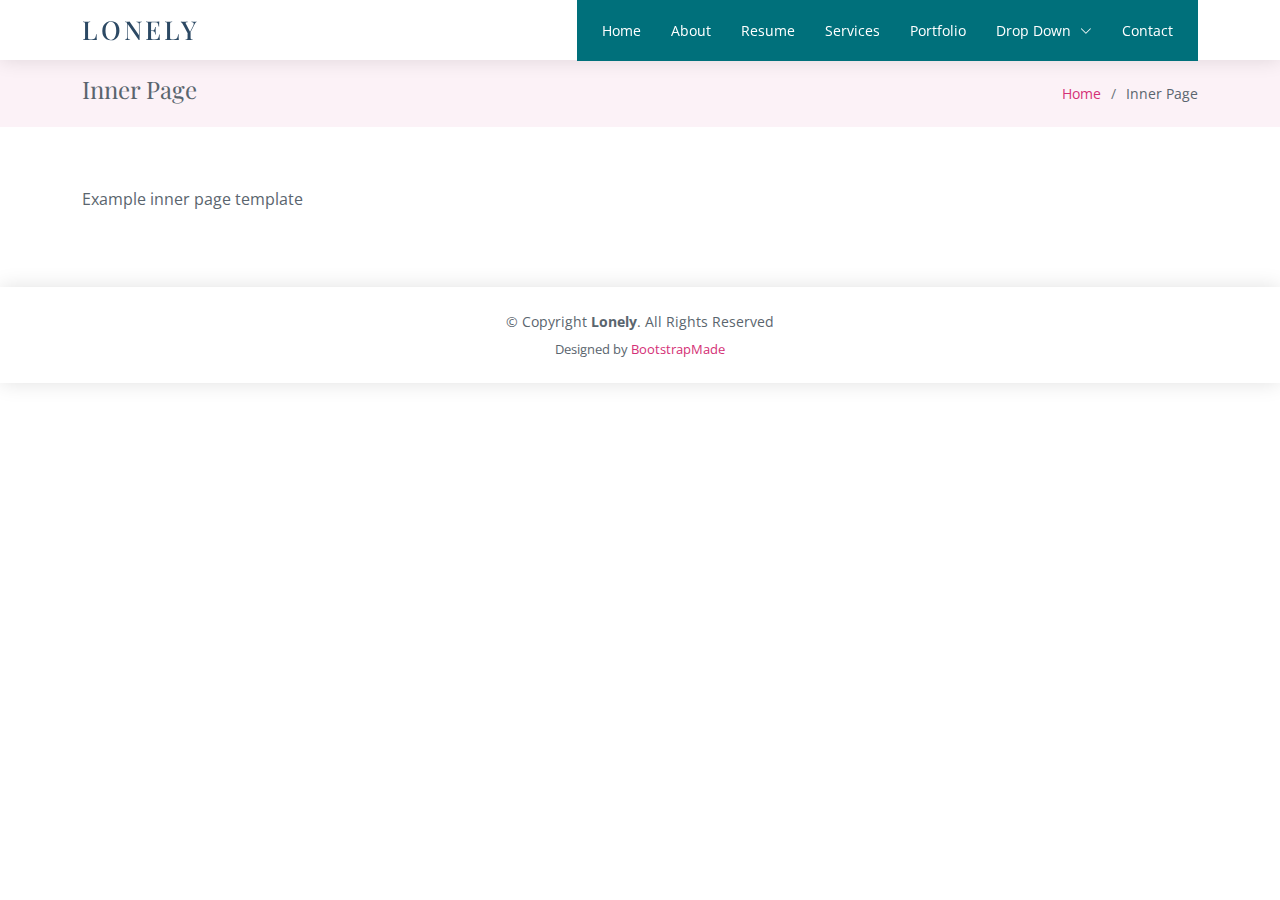
<file: inner-page.html>
<!DOCTYPE html>
<html lang="en">

<head>
  <meta charset="utf-8">
  <meta content="width=device-width, initial-scale=1.0" name="viewport">

  <title>Inner Page - Lonely Bootstrap Template</title>
  <meta content="" name="description">
  <meta content="" name="keywords">

  <!-- Favicons -->
  <link href="assets/img/favicon.png" rel="icon">
  <link href="assets/img/apple-touch-icon.png" rel="apple-touch-icon">

  <!-- Google Fonts -->
  <link href="https://fonts.googleapis.com/css?family=Open+Sans:300,300i,400,400i,600,600i,700,700i|Poppins:300,300i,400,400i,500,500i,600,600i,700,700i|Playfair+Display:400,400i,500,500i,600,600i,700,700i&subset=cyrillic" rel="stylesheet">

  <!-- Vendor CSS Files -->
  <link href="assets/vendor/bootstrap/css/bootstrap.min.css" rel="stylesheet">
  <link href="assets/vendor/bootstrap-icons/bootstrap-icons.css" rel="stylesheet">
  <link href="assets/vendor/boxicons/css/boxicons.min.css" rel="stylesheet">
  <link href="assets/vendor/glightbox/css/glightbox.min.css" rel="stylesheet">
  <link href="assets/vendor/swiper/swiper-bundle.min.css" rel="stylesheet">

  <!-- Template Main CSS File -->
  <link href="assets/css/style.css" rel="stylesheet">

  <!-- =======================================================
  * Template Name: Lonely - v4.9.0
  * Template URL: https://bootstrapmade.com/free-html-bootstrap-template-lonely/
  * Author: BootstrapMade.com
  * License: https://bootstrapmade.com/license/
  ======================================================== -->
</head>

<body>

  <!-- ======= Header ======= -->
  <header id="header" class="d-flex align-items-center">
    <div class="container d-flex align-items-center justify-content-between">

      <div class="logo">
        <h1><a href="index.html">Lonely</a></h1>
        <!-- Uncomment below if you prefer to use an image logo -->
        <!-- <a href="index.html"><img src="assets/img/logo.png" alt="" class="img-fluid"></a>-->
      </div>

      <nav id="navbar" class="navbar">
        <ul>
          <li><a class="nav-link scrollto " href="#hero">Home</a></li>
          <li><a class="nav-link scrollto" href="#about">About</a></li>
          <li><a class="nav-link scrollto" href="#resume">Resume</a></li>
          <li><a class="nav-link scrollto" href="#services">Services</a></li>
          <li><a class="nav-link scrollto" href="#portfolio">Portfolio</a></li>
          <li class="dropdown"><a href="#"><span>Drop Down</span> <i class="bi bi-chevron-down"></i></a>
            <ul>
              <li><a href="#">Drop Down 1</a></li>
              <li class="dropdown"><a href="#"><span>Deep Drop Down</span> <i class="bi bi-chevron-right"></i></a>
                <ul>
                  <li><a href="#">Deep Drop Down 1</a></li>
                  <li><a href="#">Deep Drop Down 2</a></li>
                  <li><a href="#">Deep Drop Down 3</a></li>
                  <li><a href="#">Deep Drop Down 4</a></li>
                  <li><a href="#">Deep Drop Down 5</a></li>
                </ul>
              </li>
              <li><a href="#">Drop Down 2</a></li>
              <li><a href="#">Drop Down 3</a></li>
              <li><a href="#">Drop Down 4</a></li>
            </ul>
          </li>
          <li><a class="nav-link scrollto" href="#contact">Contact</a></li>
        </ul>
        <i class="bi bi-list mobile-nav-toggle"></i>
      </nav><!-- .navbar -->

    </div>
  </header><!-- End Header -->

  <main id="main">

    <!-- ======= Breadcrumbs Section ======= -->
    <section class="breadcrumbs">
      <div class="container">

        <div class="d-flex justify-content-between align-items-center">
          <h2>Inner Page</h2>
          <ol>
            <li><a href="index.html">Home</a></li>
            <li>Inner Page</li>
          </ol>
        </div>

      </div>
    </section><!-- End Breadcrumbs Section -->

    <section class="inner-page">
      <div class="container">
        <p>
          Example inner page template
        </p>
      </div>
    </section>

  </main><!-- End #main -->

  <!-- ======= Footer ======= -->
  <footer id="footer">
    <div class="container">
      <div class="copyright">
        &copy; Copyright <strong><span>Lonely</span></strong>. All Rights Reserved
      </div>
      <div class="credits">
        <!-- All the links in the footer should remain intact. -->
        <!-- You can delete the links only if you purchased the pro version. -->
        <!-- Licensing information: https://bootstrapmade.com/license/ -->
        <!-- Purchase the pro version with working PHP/AJAX contact form: https://bootstrapmade.com/free-html-bootstrap-template-lonely/ -->
        Designed by <a href="https://bootstrapmade.com/">BootstrapMade</a>
      </div>
    </div>
  </footer><!-- End  Footer -->

  <a href="#" class="back-to-top d-flex align-items-center justify-content-center"><i class="bi bi-arrow-up-short"></i></a>

  <!-- Vendor JS Files -->
  <script src="assets/vendor/purecounter/purecounter_vanilla.js"></script>
  <script src="assets/vendor/bootstrap/js/bootstrap.bundle.min.js"></script>
  <script src="assets/vendor/glightbox/js/glightbox.min.js"></script>
  <script src="assets/vendor/isotope-layout/isotope.pkgd.min.js"></script>
  <script src="assets/vendor/swiper/swiper-bundle.min.js"></script>
  <script src="assets/vendor/waypoints/noframework.waypoints.js"></script>
  <script src="assets/vendor/php-email-form/validate.js"></script>

  <!-- Template Main JS File -->
  <script src="assets/js/main.js"></script>

</body>

</html>
</file>
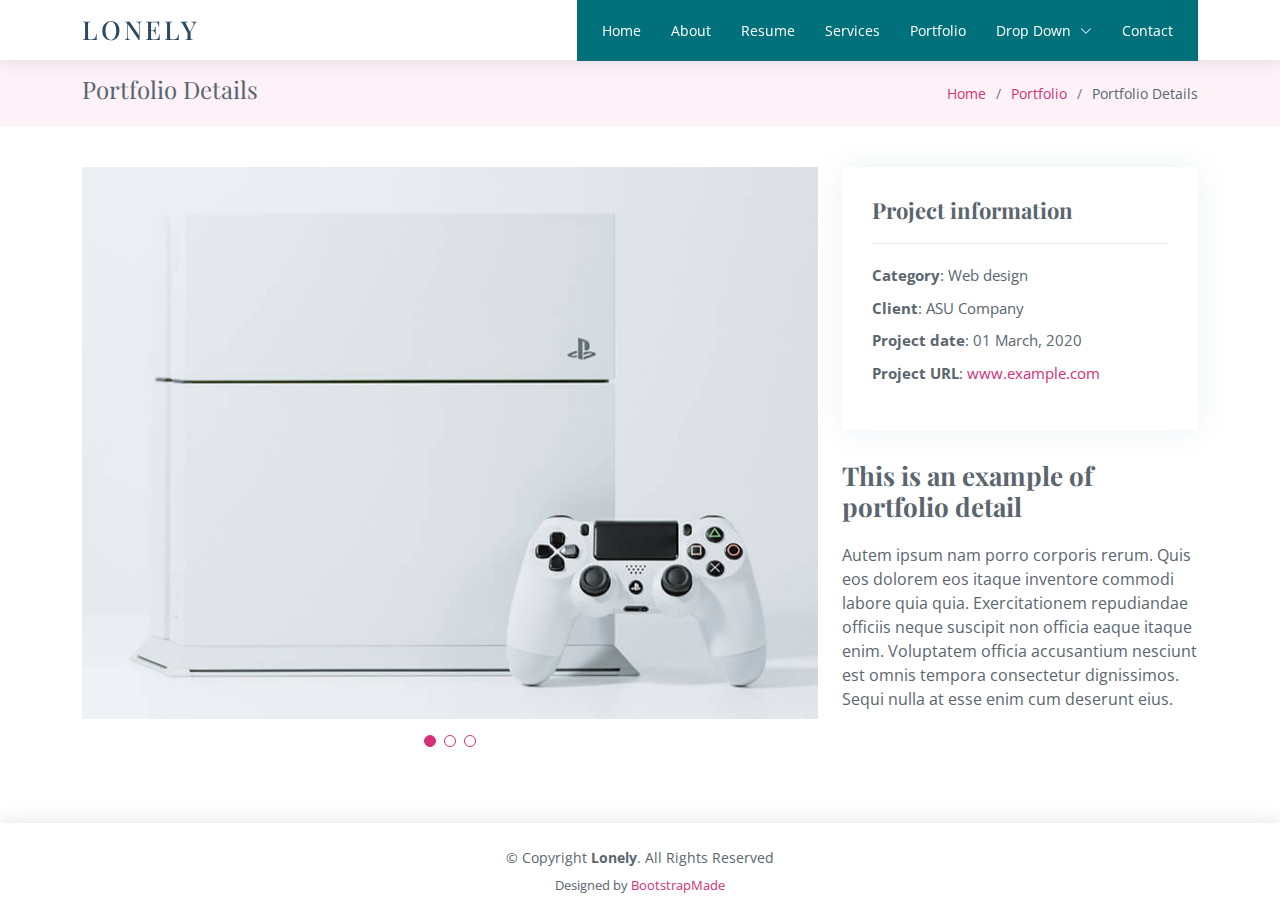
<file: portfolio-details.html>
<!DOCTYPE html>
<html lang="en">

<head>
  <meta charset="utf-8">
  <meta content="width=device-width, initial-scale=1.0" name="viewport">

  <title>Portfolio Details - Lonely Bootstrap Template</title>
  <meta content="" name="description">
  <meta content="" name="keywords">

  <!-- Favicons -->
  <link href="assets/img/favicon.png" rel="icon">
  <link href="assets/img/apple-touch-icon.png" rel="apple-touch-icon">

  <!-- Google Fonts -->
  <link href="https://fonts.googleapis.com/css?family=Open+Sans:300,300i,400,400i,600,600i,700,700i|Poppins:300,300i,400,400i,500,500i,600,600i,700,700i|Playfair+Display:400,400i,500,500i,600,600i,700,700i&subset=cyrillic" rel="stylesheet">

  <!-- Vendor CSS Files -->
  <link href="assets/vendor/bootstrap/css/bootstrap.min.css" rel="stylesheet">
  <link href="assets/vendor/bootstrap-icons/bootstrap-icons.css" rel="stylesheet">
  <link href="assets/vendor/boxicons/css/boxicons.min.css" rel="stylesheet">
  <link href="assets/vendor/glightbox/css/glightbox.min.css" rel="stylesheet">
  <link href="assets/vendor/swiper/swiper-bundle.min.css" rel="stylesheet">

  <!-- Template Main CSS File -->
  <link href="assets/css/style.css" rel="stylesheet">

  <!-- =======================================================
  * Template Name: Lonely - v4.9.0
  * Template URL: https://bootstrapmade.com/free-html-bootstrap-template-lonely/
  * Author: BootstrapMade.com
  * License: https://bootstrapmade.com/license/
  ======================================================== -->
</head>

<body>

  <!-- ======= Header ======= -->
  <header id="header" class="d-flex align-items-center">
    <div class="container d-flex align-items-center justify-content-between">

      <div class="logo">
        <h1><a href="index.html">Lonely</a></h1>
        <!-- Uncomment below if you prefer to use an image logo -->
        <!-- <a href="index.html"><img src="assets/img/logo.png" alt="" class="img-fluid"></a>-->
      </div>

      <nav id="navbar" class="navbar">
        <ul>
          <li><a class="nav-link scrollto " href="#hero">Home</a></li>
          <li><a class="nav-link scrollto" href="#about">About</a></li>
          <li><a class="nav-link scrollto" href="#resume">Resume</a></li>
          <li><a class="nav-link scrollto" href="#services">Services</a></li>
          <li><a class="nav-link scrollto" href="#portfolio">Portfolio</a></li>
          <li class="dropdown"><a href="#"><span>Drop Down</span> <i class="bi bi-chevron-down"></i></a>
            <ul>
              <li><a href="#">Drop Down 1</a></li>
              <li class="dropdown"><a href="#"><span>Deep Drop Down</span> <i class="bi bi-chevron-right"></i></a>
                <ul>
                  <li><a href="#">Deep Drop Down 1</a></li>
                  <li><a href="#">Deep Drop Down 2</a></li>
                  <li><a href="#">Deep Drop Down 3</a></li>
                  <li><a href="#">Deep Drop Down 4</a></li>
                  <li><a href="#">Deep Drop Down 5</a></li>
                </ul>
              </li>
              <li><a href="#">Drop Down 2</a></li>
              <li><a href="#">Drop Down 3</a></li>
              <li><a href="#">Drop Down 4</a></li>
            </ul>
          </li>
          <li><a class="nav-link scrollto" href="#contact">Contact</a></li>
        </ul>
        <i class="bi bi-list mobile-nav-toggle"></i>
      </nav><!-- .navbar -->

    </div>
  </header><!-- End Header -->

  <main id="main">

    <!-- ======= Breadcrumbs Section ======= -->
    <section class="breadcrumbs">
      <div class="container">

        <div class="d-flex justify-content-between align-items-center">
          <h2>Portfolio Details</h2>
          <ol>
            <li><a href="index.html">Home</a></li>
            <li><a href="portfolio.html">Portfolio</a></li>
            <li>Portfolio Details</li>
          </ol>
        </div>

      </div>
    </section><!-- Breadcrumbs Section -->

    <!-- ======= Portfolio Details Section ======= -->
    <section id="portfolio-details" class="portfolio-details">
      <div class="container">

        <div class="row gy-4">

          <div class="col-lg-8">
            <div class="portfolio-details-slider swiper">
              <div class="swiper-wrapper align-items-center">

                <div class="swiper-slide">
                  <img src="assets/img/portfolio/portfolio-1.jpg" alt="">
                </div>

                <div class="swiper-slide">
                  <img src="assets/img/portfolio/portfolio-2.jpg" alt="">
                </div>

                <div class="swiper-slide">
                  <img src="assets/img/portfolio/portfolio-3.jpg" alt="">
                </div>

              </div>
              <div class="swiper-pagination"></div>
            </div>
          </div>

          <div class="col-lg-4">
            <div class="portfolio-info">
              <h3>Project information</h3>
              <ul>
                <li><strong>Category</strong>: Web design</li>
                <li><strong>Client</strong>: ASU Company</li>
                <li><strong>Project date</strong>: 01 March, 2020</li>
                <li><strong>Project URL</strong>: <a href="#">www.example.com</a></li>
              </ul>
            </div>
            <div class="portfolio-description">
              <h2>This is an example of portfolio detail</h2>
              <p>
                Autem ipsum nam porro corporis rerum. Quis eos dolorem eos itaque inventore commodi labore quia quia. Exercitationem repudiandae officiis neque suscipit non officia eaque itaque enim. Voluptatem officia accusantium nesciunt est omnis tempora consectetur dignissimos. Sequi nulla at esse enim cum deserunt eius.
              </p>
            </div>
          </div>

        </div>

      </div>
    </section><!-- End Portfolio Details Section -->

  </main><!-- End #main -->

  <!-- ======= Footer ======= -->
  <footer id="footer">
    <div class="container">
      <div class="copyright">
        &copy; Copyright <strong><span>Lonely</span></strong>. All Rights Reserved
      </div>
      <div class="credits">
        <!-- All the links in the footer should remain intact. -->
        <!-- You can delete the links only if you purchased the pro version. -->
        <!-- Licensing information: https://bootstrapmade.com/license/ -->
        <!-- Purchase the pro version with working PHP/AJAX contact form: https://bootstrapmade.com/free-html-bootstrap-template-lonely/ -->
        Designed by <a href="https://bootstrapmade.com/">BootstrapMade</a>
      </div>
    </div>
  </footer><!-- End  Footer -->

  <a href="#" class="back-to-top d-flex align-items-center justify-content-center"><i class="bi bi-arrow-up-short"></i></a>

  <!-- Vendor JS Files -->
  <script src="assets/vendor/purecounter/purecounter_vanilla.js"></script>
  <script src="assets/vendor/bootstrap/js/bootstrap.bundle.min.js"></script>
  <script src="assets/vendor/glightbox/js/glightbox.min.js"></script>
  <script src="assets/vendor/isotope-layout/isotope.pkgd.min.js"></script>
  <script src="assets/vendor/swiper/swiper-bundle.min.js"></script>
  <script src="assets/vendor/waypoints/noframework.waypoints.js"></script>
  <script src="assets/vendor/php-email-form/validate.js"></script>

  <!-- Template Main JS File -->
  <script src="assets/js/main.js"></script>

</body>

</html>
</file>
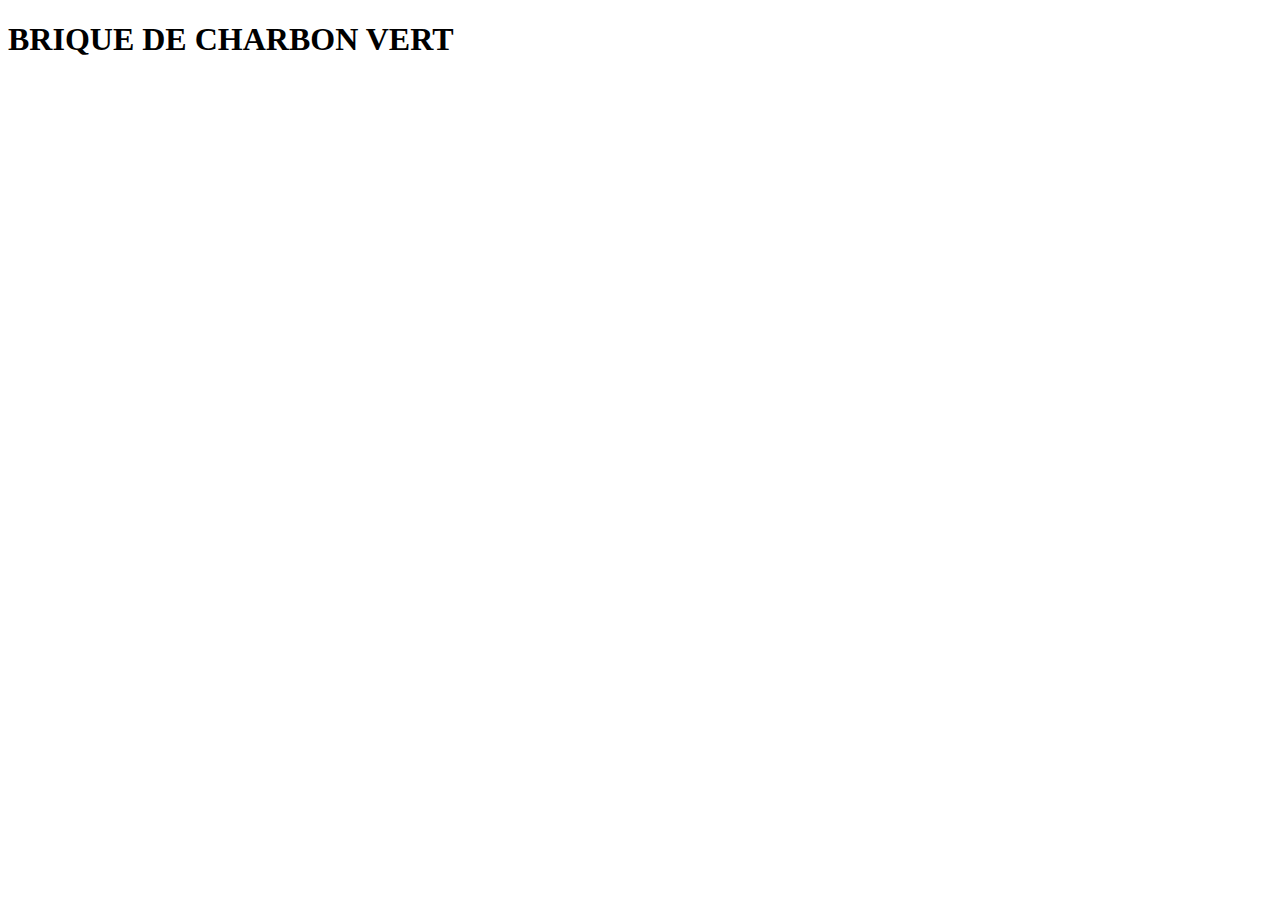
<file: pages/briquettes-charbon.html>
<!DOCTYPE html>
<html lang="en">
<head>
    <meta charset="UTF-8">
    <meta name="viewport" content="width=device-width, initial-scale=1.0">
    <title>briquette de charbon</title>
</head>
<body>
    <h1>BRIQUE DE CHARBON VERT</h1>
</body>
</html>
</file>
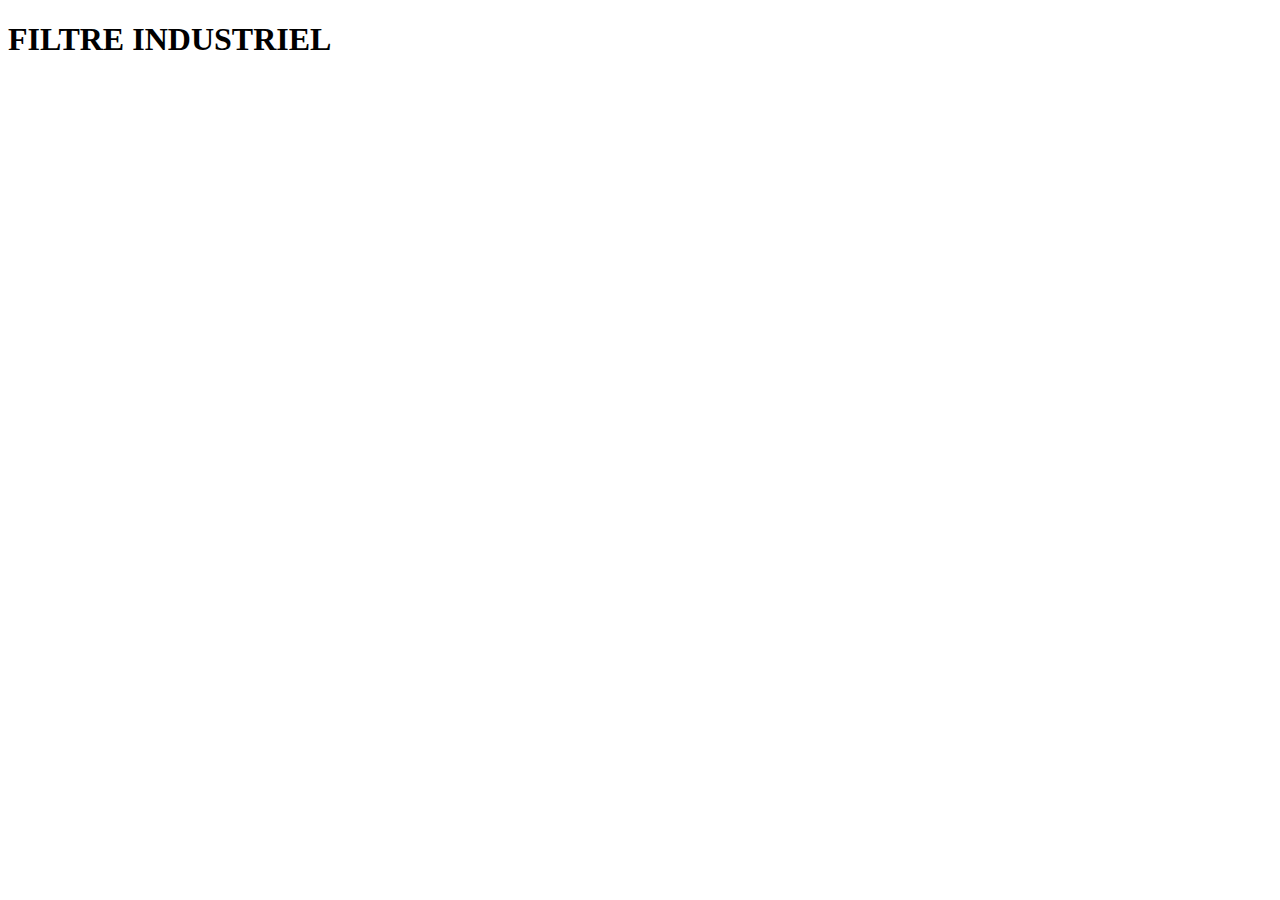
<file: pages/filtre-industriel.html>
<!DOCTYPE html>
<html lang="en">
<head>
    <meta charset="UTF-8">
    <meta name="viewport" content="width=device-width, initial-scale=1.0">
    <title>filtre industriel</title>
</head>
<body>
    <h1>FILTRE INDUSTRIEL</h1>
</body>
</html>
</file>
<file: assets/css/style.css>
/**
* Template Name: Lonely - v4.9.0
* Template URL: https://bootstrapmade.com/free-html-bootstrap-template-lonely/
* Author: BootstrapMade.com
* License: https://bootstrapmade.com/license/
*/

/*--------------------------------------------------------------
# General
--------------------------------------------------------------*/
body {
  font-family: "Open Sans", sans-serif;
  color: #5a656e;
}

a {
  color: #d43076;
  text-decoration: none;
}

a:hover {
  color: #dd5a92;
  text-decoration: none;
}

h1,
h2,
h3,
h4,
h5,
h6 {
  font-family: "Playfair Display", serif;
}

/*--------------------------------------------------------------
# Back to top button
--------------------------------------------------------------*/
.back-to-top {
  position: fixed;
  visibility: hidden;
  opacity: 0;
  right: 15px;
  bottom: 15px;
  z-index: 9999;
  background: #d43076;
  width: 40px;
  height: 40px;
  border-radius: 50px;
  transition: all 0.4s;
}

.back-to-top i {
  font-size: 24px;
  color: #fff;
  line-height: 0;
}

.back-to-top:hover {
  background: #db528c;
  color: #fff;
}

.back-to-top.active {
  visibility: visible;
  opacity: 1;
}

/*--------------------------------------------------------------
# Header
--------------------------------------------------------------*/
#header {
  transition: all 0.5s;
  z-index: 997;
  transition: all 0.5s;
  height: 60px;
  background: #fff;
  box-shadow: 0px 0px 20px 0px rgba(0, 0, 0, 0.12);
}

#header .logo h1 {
  font-size: 26px;
  margin: 0;
  padding: 6px 0;
  line-height: 1;
  font-weight: 500;
  letter-spacing: 3px;
  text-transform: uppercase;
}

#header .logo h1 a,
#header .logo h1 a:hover {
  color: #2c4964;
  text-decoration: none;
}

#header .logo img {
  padding: 0;
  margin: 0;
  max-height: 130px;

}


.scrolled-offset {
  margin-top: 60px;
}

/*--------------------------------------------------------------
# Navigation Menu
--------------------------------------------------------------*/
/**
* Desktop Navigation 
*/
.navbar {
  padding: 0;
  margin: 0;
}

.navbar ul {
  margin: 0;
  padding: 0;
  display: flex;
  list-style: none;
  align-items: center;
}

.navbar li {
  position: relative;
}

.navbar a,
.navbar a:focus {
  display: flex;
  align-items: center;
  justify-content: space-between;
  padding: 10px 0 10px 30px;
  font-size: 14px;
  color: #2c4964;
  white-space: nowrap;
  transition: 0.3s;
}

.navbar a i,
.navbar a:focus i {
  font-size: 12px;
  line-height: 0;
  margin-left: 5px;
}

.navbar a:hover,
.navbar .active,
.navbar .active:focus,
.navbar li:hover>a {
  color: black;
}

.navbar .dropdown ul {
  display: block;
  position: absolute;
  left: 14px;
  top: 100%;
  margin: 0;
  padding: 10px 0;
  z-index: 99;
  opacity: 0;
  visibility: hidden;
  background: #fff;
  box-shadow: 0px 0px 30px rgba(127, 137, 161, 0.25);
  transition: 0.3s;
  border-radius: 4px;
}

.navbar .dropdown ul li {
  min-width: 200px;
}

.navbar .dropdown ul a {
  padding: 10px 20px;
  text-transform: none;
}

.navbar .dropdown ul a i {
  font-size: 12px;
}

.navbar .dropdown ul a:hover,
.navbar .dropdown ul .active:hover,
.navbar .dropdown ul li:hover>a {
  color: #d43076;
}

.navbar .dropdown:hover>ul {
  opacity: 1;
  visibility: visible;
}

.navbar .dropdown .dropdown ul {
  top: 0;
  left: calc(100% - 30px);
  visibility: hidden;
}

.navbar .dropdown .dropdown:hover>ul {
  opacity: 1;
  top: 0;
  left: 100%;
  visibility: visible;
}

@media (max-width: 1366px) {
  .navbar .dropdown .dropdown ul {
    left: -90%;
  }

  .navbar .dropdown .dropdown:hover>ul {
    left: -100%;
  }
}

/**
* Mobile Navigation 
*/
.mobile-nav-toggle {
  color: #2c4964;
  font-size: 28px;
  cursor: pointer;
  display: none;
  line-height: 0;
  transition: 0.5s;
}

.mobile-nav-toggle.bi-x {
  color: #fff;
}

@media (max-width: 991px) {
  .mobile-nav-toggle {
    display: block;
  }

  .navbar ul {
    display: none;
  }
}

.navbar-mobile {
  position: fixed;
  overflow: hidden;
  top: 0;
  right: 0;
  left: 0;
  bottom: 0;
  background: rgba(13, 21, 29, 0.6);
  transition: 0.3s;
  z-index: 998;
}

.navbar-mobile .mobile-nav-toggle {
  position: absolute;
  top: 15px;
  right: 15px;
}

.navbar-mobile ul {
  display: block;
  position: absolute;
  top: 55px;
  right: 15px;
  bottom: 15px;
  left: 15px;
  padding: 10px 0;
  border-radius: 10px;
  background-color: #fff;
  overflow-y: auto;
  transition: 0.3s;
}

.navbar-mobile a,
.navbar-mobile a:focus {
  padding: 10px 20px;
  font-size: 15px;
  color: #2c4964;
}

.navbar-mobile a:hover,
.navbar-mobile .active,
.navbar-mobile li:hover>a {
  color: #d43076;
}

.navbar-mobile .getstarted,
.navbar-mobile .getstarted:focus {
  margin: 15px;
}

.navbar-mobile .dropdown ul {
  position: static;
  display: none;
  margin: 10px 20px;
  padding: 10px 0;
  z-index: 99;
  opacity: 1;
  visibility: visible;
  background: #fff;
  box-shadow: 0px 0px 30px rgba(127, 137, 161, 0.25);
}

.navbar-mobile .dropdown ul li {
  min-width: 200px;
}

.navbar-mobile .dropdown ul a {
  padding: 10px 20px;
}

.navbar-mobile .dropdown ul a i {
  font-size: 12px;
}

.navbar-mobile .dropdown ul a:hover,
.navbar-mobile .dropdown ul .active:hover,
.navbar-mobile .dropdown ul li:hover>a {
  color: #00707b;
}

.navbar-mobile .dropdown>.dropdown-active {
  display: block;
}

/*--------------------------------------------------------------
# Hero Section
--------------------------------------------------------------*/
#hero {
  width: 100%;
  height: 75vh;
  background: url("../img/cover.png") top center;
  background-size: cover;
  padding: 0 15px;
}

#hero h1 {
  margin: 0 0 10px 0;
  font-size: 48px;
  font-weight: 700;
  line-height: 56px;
  color: #fff;
}

#hero h2 {
  color: #eee;
  margin-bottom: 10px;
  font-size: 24px;
  font-weight: 300;
  font-family: "Poppins", sans-serif;
}

#hero .btn-get-started {
  font-size: 64px;
  transition: 0.5s;
  color: #fff;
  height: 60px;
}

#hero .btn-get-started:hover {
  padding-top: 10px;
  color: #d43076;
}

@media (min-width: 1024px) {
  #hero {
    background-attachment: fixed;
  }
}

@media (max-width: 768px) {
  #hero h1 {
    font-size: 28px;
    line-height: 36px;
  }

  #hero h2 {
    font-size: 18px;
    line-height: 24px;
    margin-bottom: 30px;
  }
}

/*--------------------------------------------------------------
# Sections General
--------------------------------------------------------------*/
section {
  padding: 60px 0;
}

.section-bg {
  background: linear-gradient(180deg, #f2f6f9 0%, #fff 100%);
}

.section-title {
  padding-bottom: 30px;
}

.section-title h2 {
  font-size: 32px;
  font-weight: bold;
  margin-bottom: 15px;
  padding-bottom: 15px;
  position: relative;
  color: #345676;
}

.section-title h2::after {
  content: "";
  position: absolute;
  display: block;
  width: 50px;
  height: 3px;
  background: #d43076;
  bottom: 0;
  left: 0;
}

.section-title p {
  margin-bottom: 0;
}

/*--------------------------------------------------------------
# Breadcrumbs
--------------------------------------------------------------*/
.breadcrumbs {
  padding: 15px 0;
  background-color: #fcf2f7;
  min-height: 40px;
}

.breadcrumbs h2 {
  font-size: 24px;
  font-weight: 300;
}

.breadcrumbs ol {
  display: flex;
  flex-wrap: wrap;
  list-style: none;
  padding: 0;
  margin: 0;
  font-size: 14px;
}

.breadcrumbs ol li+li {
  padding-left: 10px;
}

.breadcrumbs ol li+li::before {
  display: inline-block;
  padding-right: 10px;
  color: #6c757d;
  content: "/";
}

@media (max-width: 768px) {
  .breadcrumbs .d-flex {
    display: block !important;
  }

  .breadcrumbs ol {
    display: block;
  }

  .breadcrumbs ol li {
    display: inline-block;
  }
}

/*--------------------------------------------------------------
# About
--------------------------------------------------------------*/
.about .content {
  padding: 30px 0;
}

.about .content h3 {
  font-weight: 500;
  font-size: 34px;
  color: #2c4964;
}

.about .content p {
  margin-bottom: 0;
}

.about .content .count-box {
  padding: 20px 0;
  width: 100%;
}

.about .content .count-box i {
  display: block;
  font-size: 36px;
  color: #eeafca;
  float: left;
  line-height: 0;
}

.about .content .count-box span {
  font-size: 36px;
  line-height: 20px;
  display: block;
  font-weight: 700;
  color: #2c4964;
  margin-left: 50px;
  font-family: "Playfair Display", serif;
}

.about .content .count-box p {
  padding: 15px 0 0 0;
  margin: 0 0 0 50px;
  font-family: "Playfair Display", serif;
  font-size: 14px;
  color: #437099;
}

.about .content .count-box a {
  font-weight: 600;
  display: block;
  margin-top: 20px;
  color: #437099;
  font-size: 15px;
  font-family: "Poppins", sans-serif;
  transition: ease-in-out 0.3s;
}

.about .content .count-box a:hover {
  color: #6b96be;
}

.about .image {
  background: url("../img/greenworld.jpg") center center no-repeat;
  background-size: cover;
  min-height: 400px;
}

@media (max-width: 991px) {
  .about .image {
    text-align: center;
  }

  .about .image img {
    max-width: 80%;
  }
}

@media (max-width: 667px) {
  .about .image img {
    max-width: 100%;
  }
}

/*--------------------------------------------------------------
# Skills
--------------------------------------------------------------*/
.skills .progress {
  height: 50px;
  display: block;
  background: none;
}

.skills .progress .skill {
  padding: 10px 0;
  margin: 0 0 6px 0;
  text-transform: uppercase;
  display: block;
  font-weight: 600;
  font-family: "Poppins", sans-serif;
  color: #2c4964;
}

.skills .progress .skill .val {
  float: right;
  font-style: normal;
}

.skills .progress-bar-wrap {
  background: #fbeaf1;
}

.skills .progress-bar {
  width: 1px;
  height: 10px;
  transition: 0.9s;
  background-color: #dd5a92;
}

/*--------------------------------------------------------------
# Resume
--------------------------------------------------------------*/
.resume .resume-title {
  font-size: 26px;
  font-weight: 500;
  margin-top: 20px;
  margin-bottom: 20px;
  color: #4b7dab;
  font-family: "Poppins", sans-serif;
}

.resume .resume-item {
  padding: 0 0 20px 20px;
  margin-top: -2px;
  border-left: 2px solid #d43076;
  position: relative;
}

.resume .resume-item h4 {
  line-height: 18px;
  font-size: 18px;
  font-weight: 600;
  color: #2c4964;
  margin-bottom: 10px;
}

.resume .resume-item h5 {
  font-size: 16px;
  background: #e4ebf3;
  padding: 5px 15px;
  display: inline-block;
  font-weight: 400;
  margin-bottom: 10px;
  font-family: "Poppins", sans-serif;
}

.resume .resume-item ul {
  padding-left: 20px;
}

.resume .resume-item ul li {
  padding-bottom: 10px;
}

.resume .resume-item:last-child {
  padding-bottom: 0;
}

.resume .resume-item::before {
  content: "";
  position: absolute;
  width: 16px;
  height: 16px;
  border-radius: 50px;
  left: -9px;
  top: 0;
  background: #fff;
  border: 2px solid #d43076;
}

/*--------------------------------------------------------------
# Services
--------------------------------------------------------------*/
.services .icon-box {
  padding: 20px 15px;
  position: relative;
  overflow: hidden;
  background: #fff;
  box-shadow: 0 0 29px 0 rgba(68, 88, 144, 0.2);
  transition: all 0.3s ease-in-out;
  border-radius: 8px;
  text-align: center;
  z-index: 1;
}

.services .icon-box::before {
  content: "";
  position: absolute;
  top: 0;
  left: 0;
  right: 0;
  height: 0;
  transition: ease-in-out 0.3s;
  z-index: -1;
}

.services .icon-box:hover::before {
  background: #d43076;
  height: 100%;
  border-radius: 0px;
}

.services .icon {
  margin: 0 auto 30px auto;
  padding-top: 10px;
  display: inline-block;
  text-align: center;
  border-radius: 50%;
  width: 60px;
  height: 60px;
  background: #d43076;
  transition: all 0.3s ease-in-out;
}

.services .icon i {
  font-size: 36px;
  line-height: 1;
  color: #fff;
}

.services .title {
  font-weight: 700;
  margin-bottom: 15px;
  font-size: 18px;
}

.services .title a {
  color: #111;
}

.services .description {
  font-size: 15px;
  line-height: 24px;
  margin-bottom: 0;
}

.services .icon-box:hover .title a,
.services .icon-box:hover .description {
  color: #fff;
}

.services .icon-box:hover .icon {
  background: #fff;
}

.services .icon-box:hover .icon i {
  color: #d43076;
}

@media (max-width: 768px) {
  .services .icon-box::before {
    bottom: 60%;
  }
}

/*--------------------------------------------------------------
# Portfolio
--------------------------------------------------------------*/
.portfolio .portfolio-item {
  margin-bottom: 30px;
}

.portfolio #portfolio-flters {
  padding: 0;
  margin: 0 auto 35px auto;
  list-style: none;
  text-align: center;
  background: #fff;
  border-radius: 50px;
  padding: 2px 15px;
  box-shadow: 0px 2px 15px rgba(0, 0, 0, 0.08);
}

.portfolio #portfolio-flters li {
  cursor: pointer;
  display: inline-block;
  padding: 10px 15px 8px 15px;
  font-size: 14px;
  font-weight: 600;
  line-height: 1;
  text-transform: uppercase;
  color: #5a656e;
  margin-bottom: 5px;
  transition: all 0.3s ease-in-out;
}

.portfolio #portfolio-flters li:hover,
.portfolio #portfolio-flters li.filter-active {
  color: #d43076;
}

.portfolio #portfolio-flters li:last-child {
  margin-right: 0;
}

.portfolio .portfolio-wrap {
  transition: 0.3s;
  position: relative;
  overflow: hidden;
  z-index: 1;
}

.portfolio .portfolio-wrap::before {
  content: "";
  background: rgba(44, 73, 100, 0.6);
  position: absolute;
  left: 30px;
  right: 30px;
  top: 30px;
  bottom: 30px;
  transition: all ease-in-out 0.3s;
  z-index: 2;
  opacity: 0;
}

.portfolio .portfolio-wrap .portfolio-info {
  opacity: 0;
  position: absolute;
  top: 10%;
  left: 0;
  right: 0;
  text-align: center;
  z-index: 3;
  transition: all ease-in-out 0.3s;
}

.portfolio .portfolio-wrap .portfolio-info h4 {
  font-size: 20px;
  color: #fff;
  font-weight: 600;
}

.portfolio .portfolio-wrap .portfolio-info p {
  color: #ffffff;
  font-size: 14px;
  text-transform: uppercase;
}

.portfolio .portfolio-wrap .portfolio-links {
  opacity: 0;
  left: 0;
  right: 0;
  bottom: 10%;
  text-align: center;
  z-index: 3;
  position: absolute;
  transition: all ease-in-out 0.3s;
}

.portfolio .portfolio-wrap .portfolio-links a {
  color: #fff;
  margin: 0 2px;
  font-size: 28px;
  display: inline-block;
  transition: 0.3s;
}

.portfolio .portfolio-wrap .portfolio-links a:hover {
  color: #e684ae;
}

.portfolio .portfolio-wrap:hover::before {
  top: 0;
  left: 0;
  right: 0;
  bottom: 0;
  opacity: 1;
}

.portfolio .portfolio-wrap:hover .portfolio-info {
  opacity: 1;
  top: calc(50% - 48px);
}

.portfolio .portfolio-wrap:hover .portfolio-links {
  opacity: 1;
  bottom: calc(50% - 50px);
}

/*--------------------------------------------------------------
# Portfolio Details
--------------------------------------------------------------*/
.portfolio-details {
  padding-top: 40px;
}

.portfolio-details .portfolio-details-slider img {
  width: 100%;
}

.portfolio-details .portfolio-details-slider .swiper-pagination {
  margin-top: 20px;
  position: relative;
}

.portfolio-details .portfolio-details-slider .swiper-pagination .swiper-pagination-bullet {
  width: 12px;
  height: 12px;
  background-color: #fff;
  opacity: 1;
  border: 1px solid #d43076;
}

.portfolio-details .portfolio-details-slider .swiper-pagination .swiper-pagination-bullet-active {
  background-color: #d43076;
}

.portfolio-details .portfolio-info {
  padding: 30px;
  box-shadow: 0px 0 30px rgba(44, 73, 100, 0.08);
}

.portfolio-details .portfolio-info h3 {
  font-size: 22px;
  font-weight: 700;
  margin-bottom: 20px;
  padding-bottom: 20px;
  border-bottom: 1px solid #eee;
}

.portfolio-details .portfolio-info ul {
  list-style: none;
  padding: 0;
  font-size: 15px;
}

.portfolio-details .portfolio-info ul li+li {
  margin-top: 10px;
}

.portfolio-details .portfolio-description {
  padding-top: 30px;
}

.portfolio-details .portfolio-description h2 {
  font-size: 26px;
  font-weight: 700;
  margin-bottom: 20px;
}

.portfolio-details .portfolio-description p {
  padding: 0;
}

/*--------------------------------------------------------------
# Testimonials
--------------------------------------------------------------*/
.testimonials .testimonials-carousel,
.testimonials .testimonials-slider {
  overflow: hidden;
}

.testimonials .testimonial-item {
  box-sizing: content-box;
  min-height: 320px;
}

.testimonials .testimonial-item .testimonial-img {
  width: 120px;
  height: 120px;
  border-radius: 50%;
  margin: -40px 0 0 40px;
  position: relative;
  z-index: 2;
  border: 6px solid #fff;
  box-shadow: 0px 5px 15px rgba(0, 0, 0, 0.1);
}

.testimonials .testimonial-item h3 {
  font-size: 18px;
  font-weight: bold;
  margin: 10px 0 5px 45px;
  color: #2c4964;
}

.testimonials .testimonial-item h4 {
  font-size: 14px;
  color: #6b96be;
  margin: 0 0 0 45px;
}

.testimonials .testimonial-item .quote-icon-left,
.testimonials .testimonial-item .quote-icon-right {
  color: #f7d9e6;
  font-size: 26px;
}

.testimonials .testimonial-item .quote-icon-left {
  display: inline-block;
  left: -5px;
  position: relative;
}

.testimonials .testimonial-item .quote-icon-right {
  display: inline-block;
  right: -5px;
  position: relative;
  top: 10px;
}

.testimonials .testimonial-item p {
  font-style: italic;
  margin: 0 15px 0 15px;
  padding: 20px 20px 60px 20px;
  background: #fff;
  position: relative;
  border-radius: 6px;
  position: relative;
  z-index: 1;
  box-shadow: 0px 2px 15px rgba(0, 0, 0, 0.1);
}

.testimonials .swiper-pagination {
  margin-top: 20px;
  position: relative;
}

.testimonials .swiper-pagination .swiper-pagination-bullet {
  width: 12px;
  height: 12px;
  background-color: #fff;
  opacity: 1;
  border: 1px solid #d43076;
}

.testimonials .swiper-pagination .swiper-pagination-bullet-active {
  background-color: #d43076;
}

@media (max-width: 767px) {
  .testimonials {
    margin: 30px 10px;
  }
}

/*--------------------------------------------------------------
# Contact
--------------------------------------------------------------*/
.contact .contact-about h3 {
  font-size: 36px;
  margin: 0 0 10px 0;
  padding: 0;
  line-height: 1;
  font-weight: 300;
  letter-spacing: 3px;
  text-transform: uppercase;
  color: #2c4964;
}


.contact .contact-about p {
  font-size: 14px;
  line-height: 24px;
  font-family: "Playfair Display", serif;
  color: #3c6387;
}
.contact .social-links {
  padding-bottom: 20px;
}

.contact .social-links a {
  font-size: 18px;
  display: inline-block;
  background: #fff;
  color: #2c4964;
  line-height: 0;
  padding: 8px 0;
  margin-right: 4px;
  border-radius: 50%;
  text-align: center;
  width: 36px;
  height: 36px;
  transition: 0.3s;
  border: 1px solid #3c6387;
}

.contact .social-links a:hover {
  background: #3c6387;
  color: #fff;
}

.contact .info {
  color: #5a656e;
}

.contact .info i {
  font-size: 32px;
  color: #3c6387;
  line-height: 0;
  margin-right: 15px;
}

.contact .info p {
  font-size: 14px;
  margin: 0;
}

.contact .php-email-form .error-message {
  display: none;
  color: #fff;
  background: #ed3c0d;
  text-align: left;
  padding: 15px;
  font-weight: 600;
}

.contact .php-email-form .error-message br+br {
  margin-top: 25px;
}

.contact .php-email-form .sent-message {
  display: none;
  color: #fff;
  background: #18d26e;
  text-align: center;
  padding: 15px;
  font-weight: 600;
}

.contact .php-email-form .loading {
  display: none;
  background: #fff;
  text-align: center;
  padding: 15px;
}

.contact .php-email-form .loading:before {
  content: "";
  display: inline-block;
  border-radius: 50%;
  width: 24px;
  height: 24px;
  margin: 0 10px -6px 0;
  border: 3px solid #18d26e;
  border-top-color: #eee;
  -webkit-animation: animate-loading 1s linear infinite;
  animation: animate-loading 1s linear infinite;
}

.contact .php-email-form input,
.contact .php-email-form textarea {
  border-radius: 0;
  box-shadow: none;
  font-size: 14px;
}

.contact .php-email-form input:focus,
.contact .php-email-form textarea:focus {
  border-color: #d43076;
}

.contact .php-email-form button[type=submit] {
  background: #00707b;
  border: 0;
  padding: 10px 24px;
  color: #fff;
  transition: 0.4s;
  border-radius: 50px;
}

.contact .php-email-form button[type=submit]:hover {
  background: #00707b;
}

@-webkit-keyframes animate-loading {
  0% {
    transform: rotate(0deg);
  }

  100% {
    transform: rotate(360deg);
  }
}

@keyframes animate-loading {
  0% {
    transform: rotate(0deg);
  }

  100% {
    transform: rotate(360deg);
  }
}

/*--------------------------------------------------------------
# Footer
--------------------------------------------------------------*/
#footer {
  background: #fff;
  padding: 24px 0;
  font-size: 14px;
  box-shadow: 0px 0 20px 0 rgba(0, 0, 0, 0.12);
}

#footer .copyright {
  text-align: center;
}

#footer .credits {
  padding-top: 8px;
  text-align: center;
  font-size: 13px;
}
.navbar {
  display: flex;
  align-items: center;
  justify-content: space-between;
  background-color: #00707b;
  padding: 10px;
}

.navbar ul {
  list-style: none;
  margin: 0;
  padding: 0;
  display: flex;
}

.navbar li {
  position: relative;
}

.navbar a {
  color: white;
  text-decoration: none;
  padding: 10px 15px;
  display: block;
}

.navbar a:hover,
.navbar .nav-link.active {
  background-color: #555;
}

.dropdown-content {
  display: none;
  position: absolute;
  background-color: #f9f9f9;
  min-width: 160px;
  box-shadow: 0 8px 16px rgba(0,0,0,0.2);
  z-index: 1;
}

.dropdown-content a {
  color: black;
  padding: 12px 16px;
  text-decoration: none;
  display: block;
}

.dropdown-content a:hover {
  background-color: #f1f1f1;
}

.navbar li:hover .dropdown-content {
  display: block;
}

.mobile-nav-toggle {
  display: none;
}

@media (max-width: 768px) {
  .navbar ul {
      flex-direction: column;
      display: none;
  }
  .navbar ul.show {
      display: flex;
  }
  .mobile-nav-toggle {
      display: block;
      cursor: pointer;
  }
}
</file>
